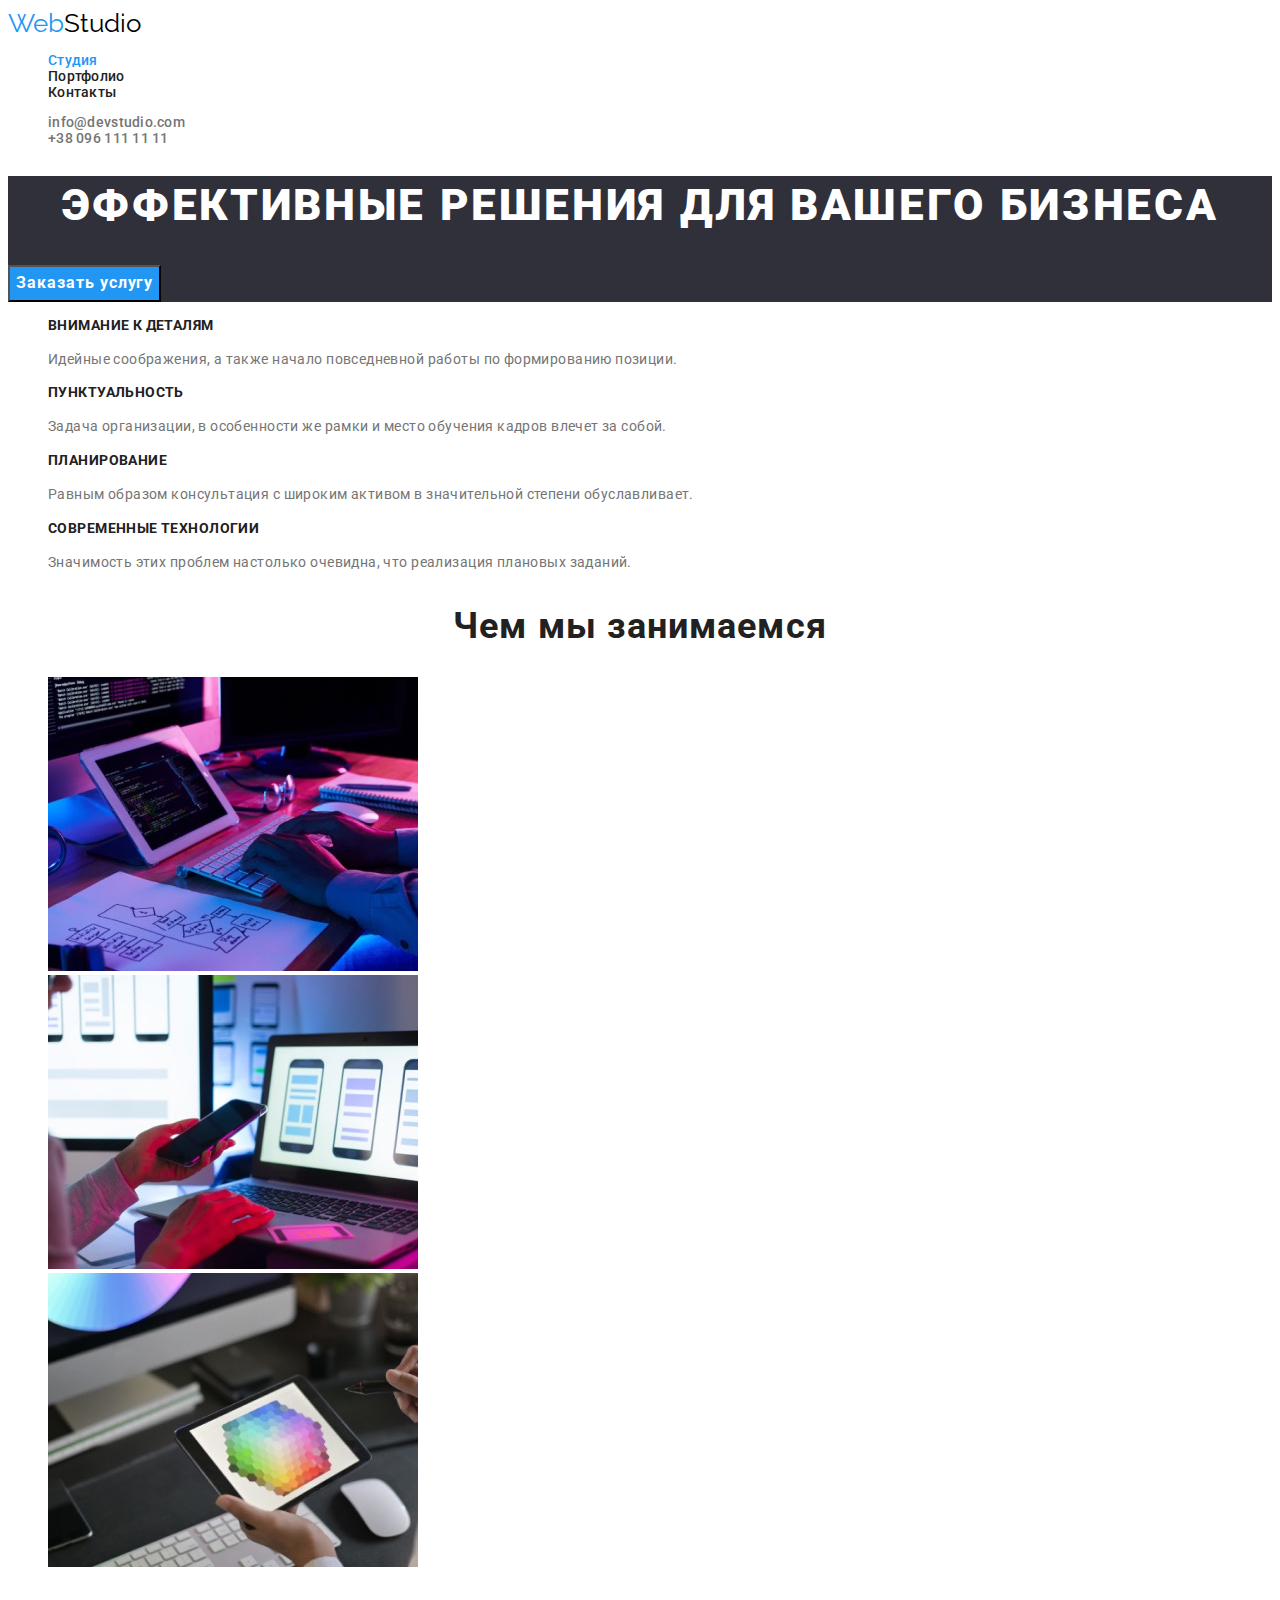
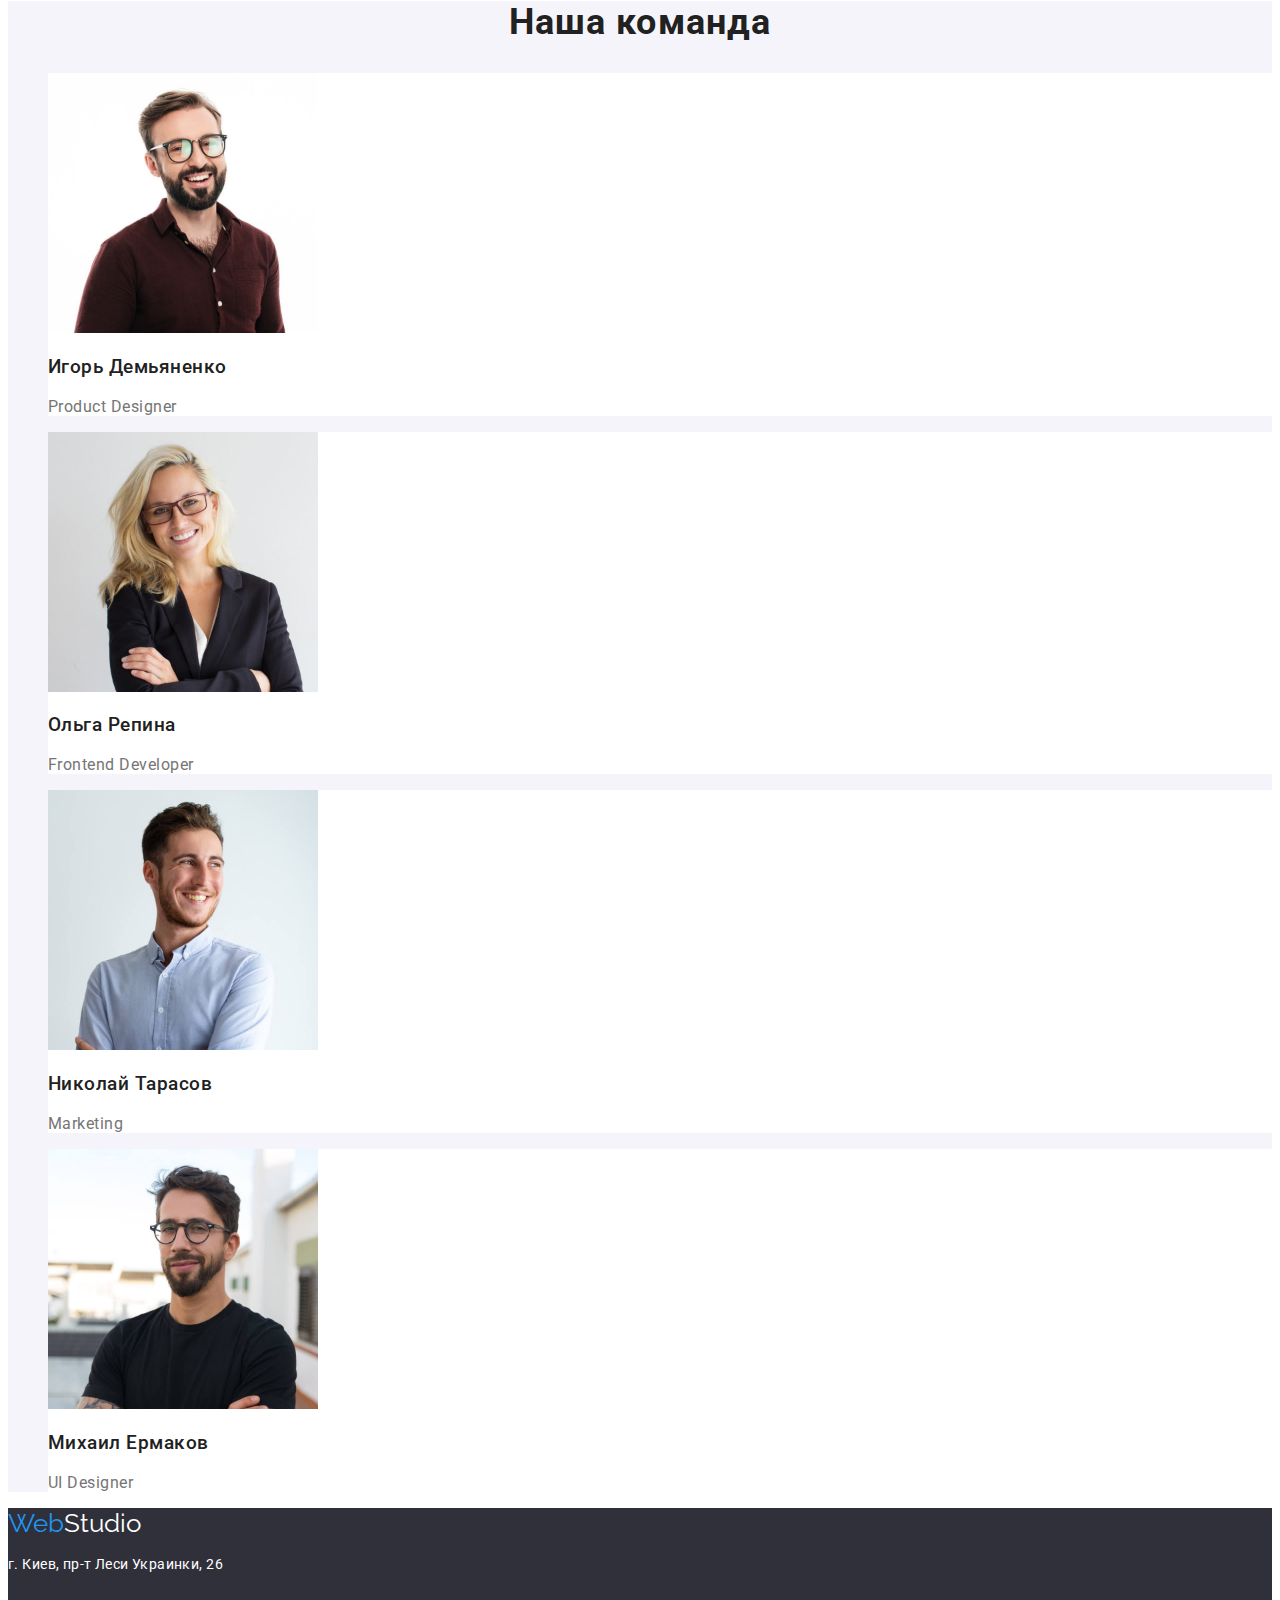
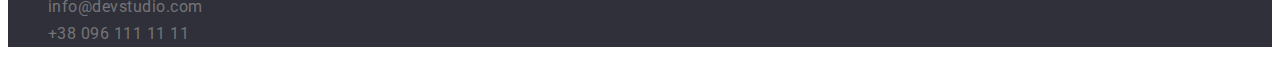
<file: index.html>
<!DOCTYPE html>
<html lang="ru">

<head>
    <meta charset="UTF-8">
    <meta http-equiv="X-UA-Compatible" content="IE=edge">
    <meta name="viewport" content="width=device-width, initial-scale=1.0">
    <title>Веб студия</title>

    <link
        href="https://fonts.googleapis.com/css2?family=Raleway:wght@700&family=Roboto:wght@400;500;700;900&display=swap"
        rel="stylesheet">
    <link rel="stylesheet" href="./CSS/styles.css">
</head>

<body>
    <!--Шапка сайту-->
    <header>
        <nav>
            <a class="logo link" lang="en" href="./index.html"> Web<span class="black-accent">Studio</span></a>
            <ul class="site-nav list">
                <li>
                    <a class="site-nav-item current link" href="">Студия</a>
                </li>
                <li>
                    <a class="site-nav-item link" href="./portfolio.html">Портфолио</a>
                </li>
                <li>
                    <a class="site-nav-item link" href="">Контакты</a>
                </li>
            </ul>
        </nav>
        <ul class="contacts-nav list">
            <li><a class="contacts-nav-item link" lang="en" href="mailto:info@devstudio.com"> info@devstudio.com</a></li>
            <li><a class="contacts-nav-item link" href="tel:+380961111111">+38 096 111 11 11</a></li>
        </ul>
    </header>
    <!--Контент сайту-->
    <main>
        <!--Послуги компанії-->
        <section class="hero-section">
            <h1 class="hero-title">Эффективные решения для вашего бизнеса</h1>
            <button class="hero-btn" type="button">Заказать услугу</button>
        </section>
        <!--Переваги компанії-->
        <section class="benefits-section">
            <h2 class="visually-hidden">Особенности компании</h2>
            <ul class="list">
                <li>
                    <h3 class="benefits-title">Внимание к деталям</h3>
                    <p class="benefits-description">Идейные соображения, а также начало повседневной работы по
                        формированию позиции.</p>
                </li>
                <li>
                    <h3 class="benefits-title">Пунктуальность</h3>
                    <p class="benefits-description">Задача организации, в особенности же рамки и место обучения
                        кадров влечет за собой.</p>
                </li>
                <li>
                    <h3 class="benefits-title">Планирование</h3>
                    <p class="benefits-description">Равным образом консультация с широким активом в значительной
                        степени обуславливает.</p>
                </li>
                <li>
                    <h3 class="benefits-title">Современные технологии</h3>
                    <p class="benefits-description">Значимость этих проблем настолько очевидна, что реализация
                        плановых заданий.</p>
                </li>
            </ul>
        </section>
        <!--Чим займається компанія-->
        <section class="work-section">
            <h2 class="section-title">Чем мы занимаемся</h2>
            <ul class="list">
                <li>
                    <img src="./images/box-1.jpg" alt="разроботка десктопных приложений" width="370" height="294" >
                </li>
                <li>
                    <img src="./images/box-2.jpg" alt="разроботка мобильных приложений" width="370" height="294">
                </li>
                <li>
                    <img src="./images/box-3.jpg" alt="работа дизайнера" width="370" height="294">
                </li>
            </ul>
        </section>
        <!-- Картки членів команди -->
        <section class="representation-section">
            <h2 class="section-title">Наша команда</h2>
            <ul>
                <li class="representation-cards list">
                   
                        <img src="./images/1.jpg"
                            alt="Молодой человек в очках с бородой улыбается. Одет в бордовую рубашку" width="270" height="260">

                        <h3 class="representation-cards-title">Игорь Демьяненко</h3>
                        <p class="representation-cards-subtitle" lang="en">Product Designer</p>
                   
                </li>
                <li class="representation-cards list">
                   
                    <img src="./images/2.jpg" alt="Молодая девушка в очках блондинка с длинными волосами"
                            width="270" height="260">

                    <h3 class="representation-cards-title">Ольга Репина</h3>
                    <p class="representation-cards-subtitle" lang="en">Frontend Developer</p>
                    
                </li>
                <li class="representation-cards list">
                   
                    <img src="./images/3.jpg" alt="Молодой человек брюнет с бородой улыбается. Одет в синюю рубашку"
                            width="270" height="260">

                    <h3 class="representation-cards-title">Николай Тарасов</h3>
                    <p class="representation-cards-subtitle" lang="en">Marketing</p>
                    
                </li>
                <li class="representation-cards list">
                   
                    <img src="./images/4.jpg"
                            alt="Молодой человек в очках с бородой улыбается. Одет в черную футболку" width="270" height="260">

                    <h3 class="representation-cards-title">Михаил Ермаков</h3>
                    <p class="representation-cards-subtitle" lang="en">UI Designer</p>
                   
                </li>
            </ul>
        </section>
    </main>
    <!-- Нижній колонтитул сайту -->
    <footer class="footer-section">
        <a class="logo link" lang="en" href="./index.html"> Web<span class="white-accent">Studio</span></a>
       
        <address class="adress-section">
            <p class="adress-text"> г. Киев, пр-т Леси Украинки, 26</p>
            <ul class="list">
                <li><a class="adress-mail link" lang="en" href="mailto:info@devstudio.com"> info@devstudio.com</a></li>
                <li><a class="adress-phone link" href="tel:+380961111111">+38 096 111 11 11</a></li>
            </ul>
        </address>
    </footer>
</body>

</html>
</file>
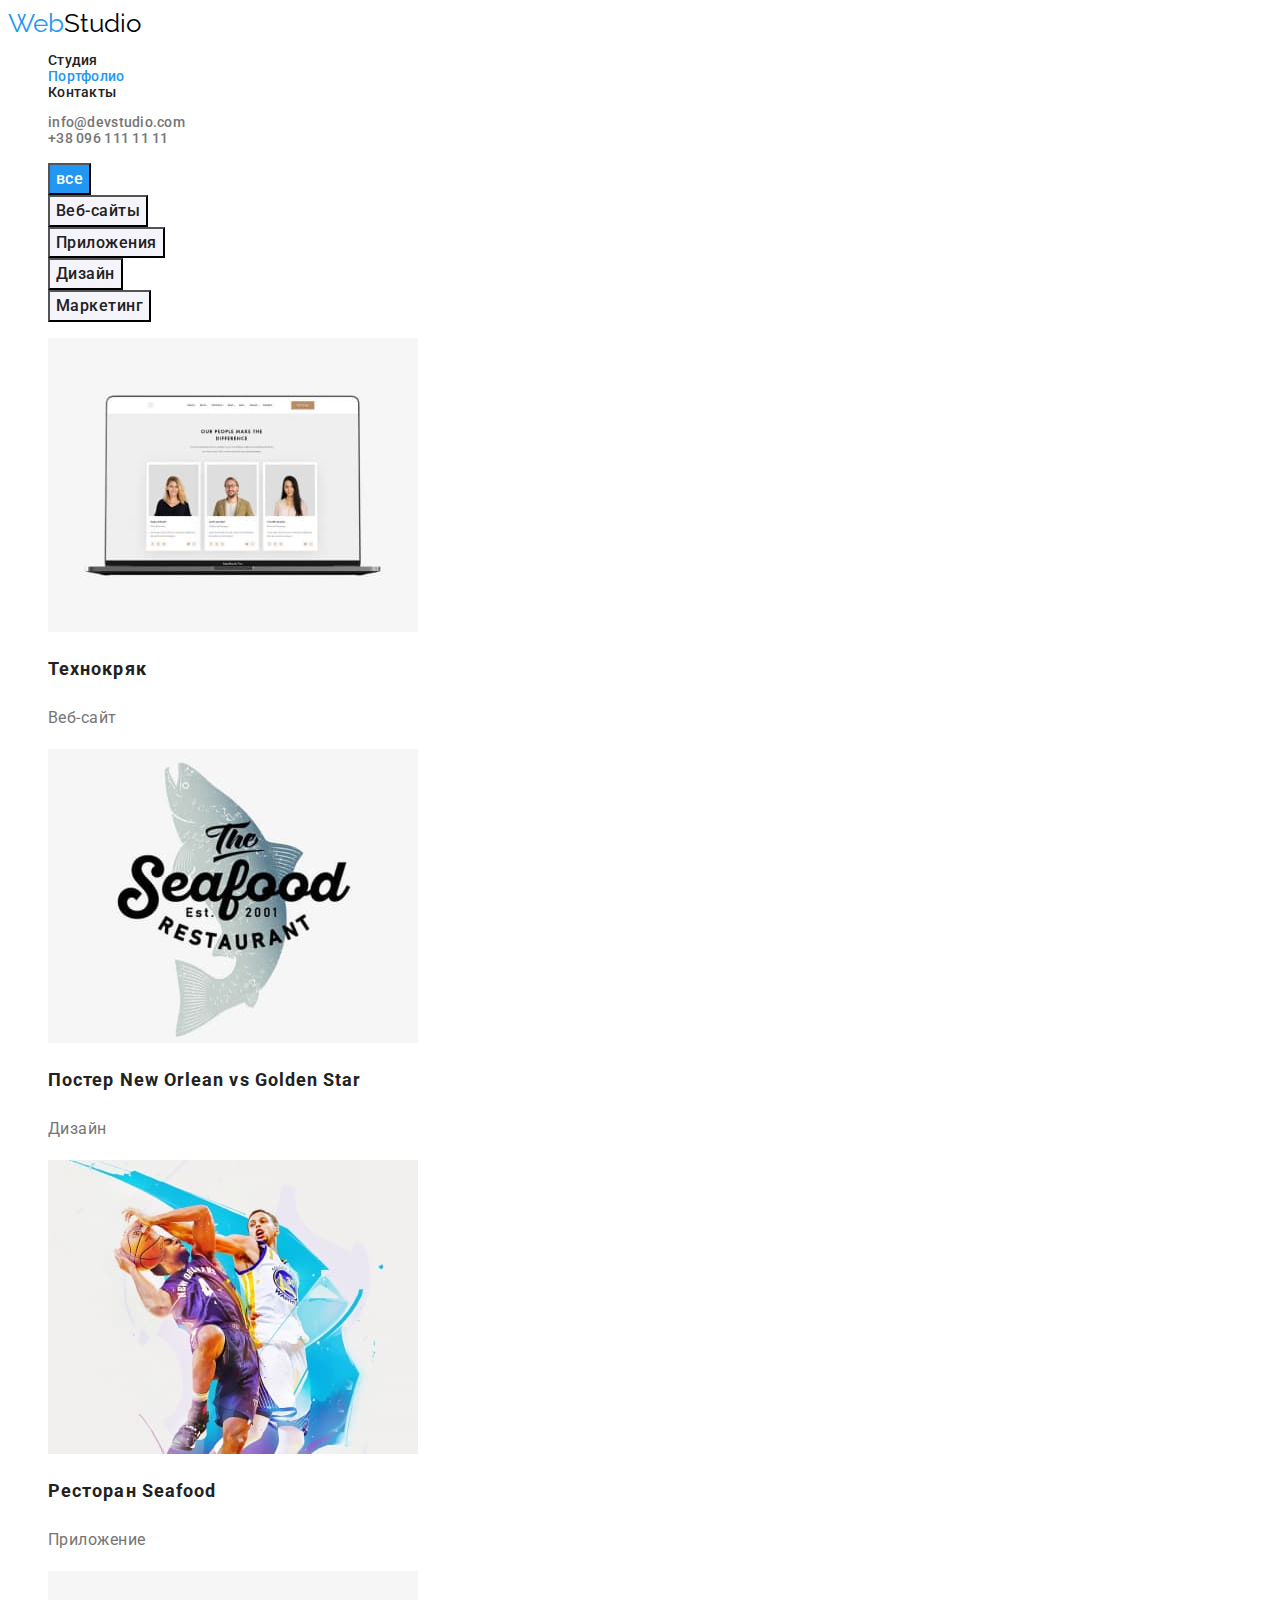
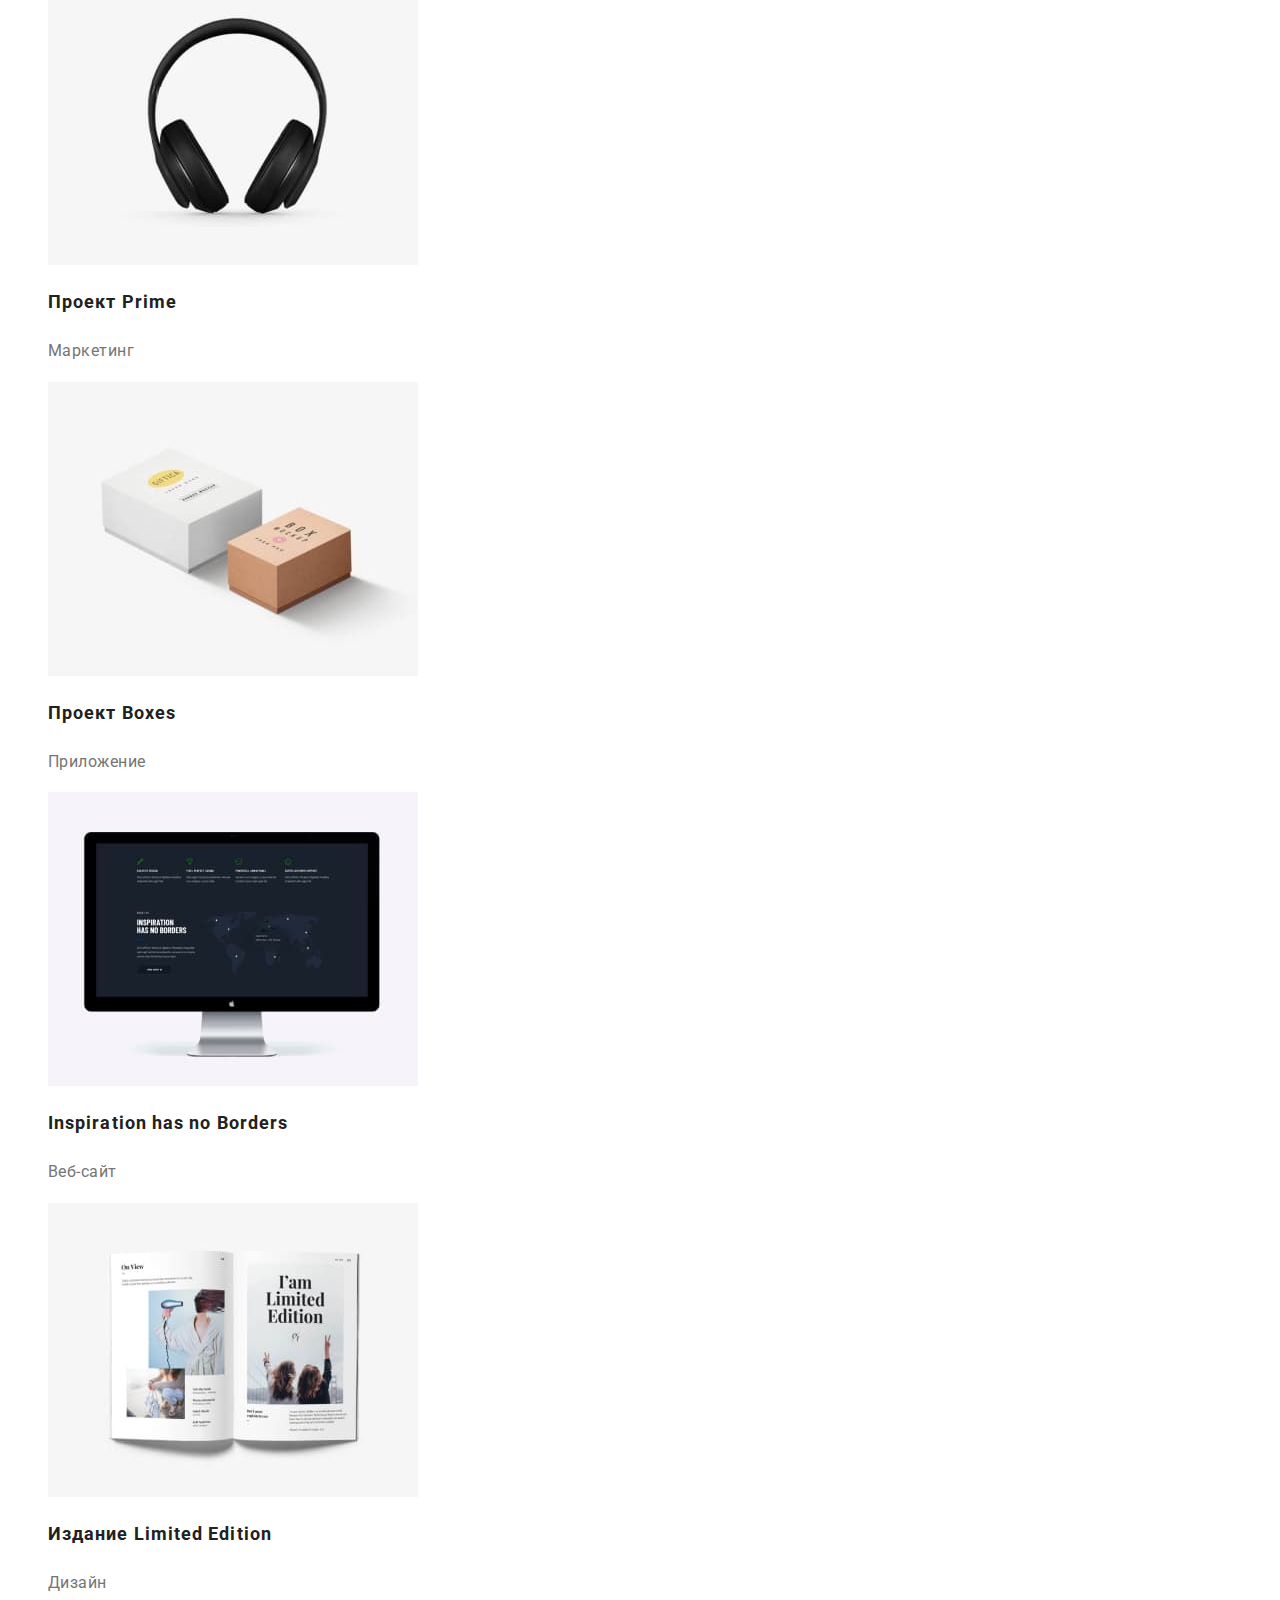
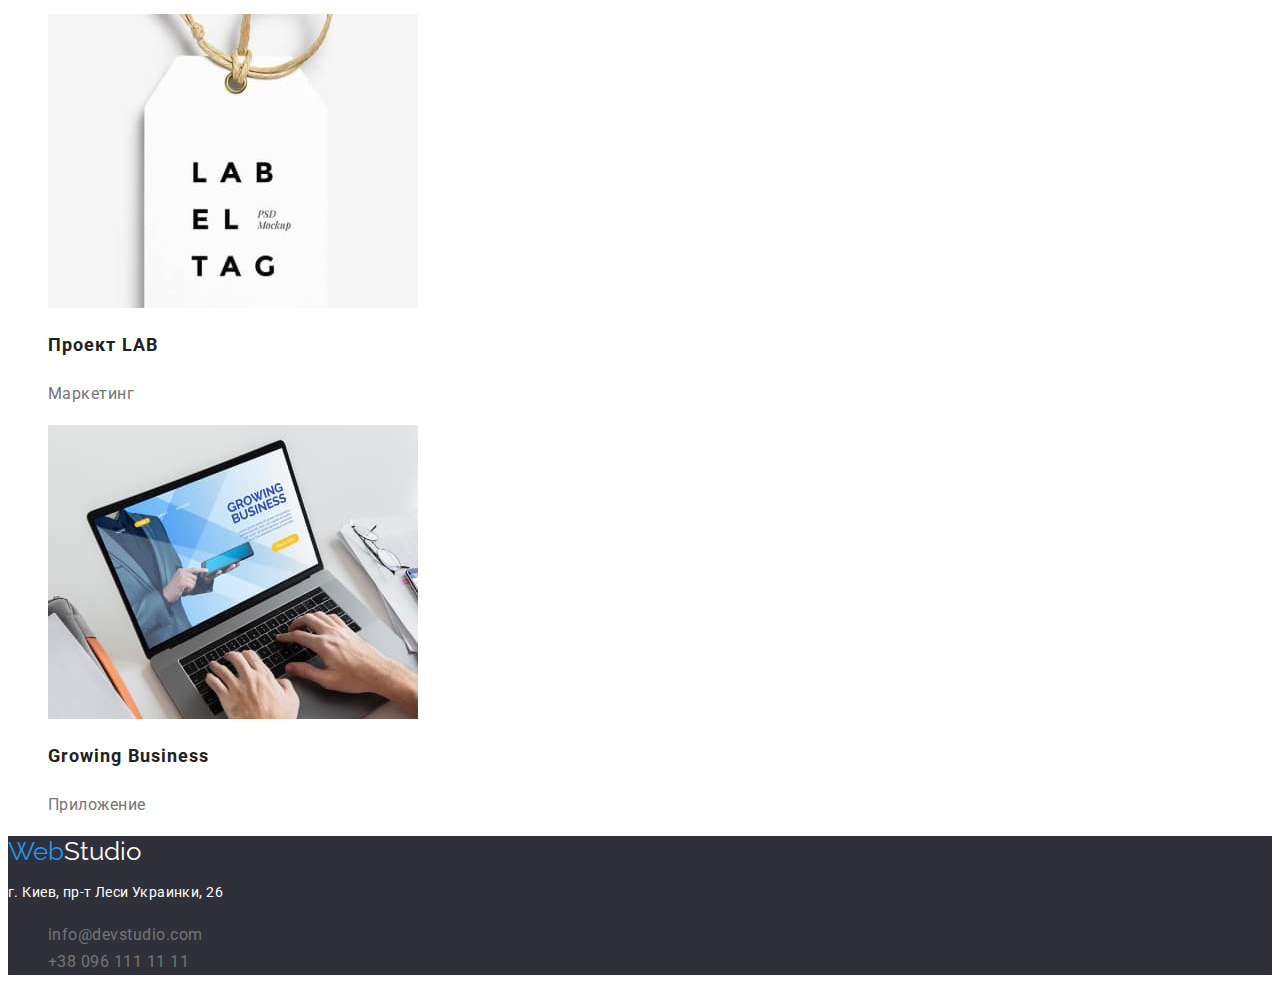
<file: portfolio.html>
<!DOCTYPE html>
<html lang="ru">

<head>
    <meta charset="UTF-8">
    <meta http-equiv="X-UA-Compatible" content="IE=edge">
    <meta name="viewport" content="width=device-width, initial-scale=1.0">
    <title>Portfolio</title>
    <link
        href="https://fonts.googleapis.com/css2?family=Raleway:wght@700&family=Roboto:wght@400;500;700;900&display=swap"
        rel="stylesheet">
    <link rel="stylesheet" href="./CSS/styles.css">
</head>

<body>
    <!--Шапка сайту-->
    <header>
        <nav>
            <a class="logo link" lang="en" href="./index.html"> Web<span class="black-accent">Studio</span></a>
            <ul class="site-nav list">
                <li>
                    <a class="site-nav-item link" href="./index.html">Студия</a>
                </li>
                <li>
                    <a class="site-nav-item current link" href="./portfolio.html">Портфолио</a>
                </li>
                <li>
                    <a class="site-nav-item link" href="">Контакты</a>
                </li>
            </ul>
        </nav>
        <ul class="contacts-nav list">
            <li><a class="contacts-nav-item link" lang="en" href="mailto:info@devstudio.com"> info@devstudio.com</a></li>
            <li><a class="contacts-nav-item link" href="tel:+380961111111">+38 096 111 11 11</a></li>
        </ul>
    </header>
    <!-- Основний контент -->
    <main>
        <section>
            <h1 class="visually-hidden">Нашы роботы</h1>
            <!-- Фільтр -->
            <ul class="list">
                <li><button class="button-item-current" type="button">все</button></li>
                <li><button class="button-item" type="button">Веб-сайты</button></li>
                <li><button class="button-item" type="button">Приложения</button></li>
                <li><button class="button-item" type="button">Дизайн</button></li>
                <li><button class="button-item" type="button">Маркетинг</button></li>
            </ul>
            <!-- Карточки робіт  -->
            <ul class="cards-section list">
                <li>
                    <img src="./images/img-1-1.jpg" alt="Открытый macbook на котором показано страницу веб-сайта"
                        width="370" height="294">
                    <h2 class="cards-section-title">Технокряк</h2>
                    <p class="cards-section-description">Веб-сайт</p>
                </li>
                <li>
                    <img src="./images/img-2-2.jpg" alt="Постер с изображением двух баскетболистов" width="370" height="294">
                    <h2 class="cards-section-title">Постер New Orlean vs Golden Star</h2>
                    <p class="cards-section-description">Дизайн</p>
                </li>
                <li>
                    <img src="./images/img-3-2.jpg"
                        alt="Постер с логотипом на котором изображена рыба и название ресторана" width="370" height="294">
                    <h2 class="cards-section-title">Ресторан Seafood</h2>
                    <p class="cards-section-description">Приложение</p>
                </li>
                <li>
                    <img src="./images/img-4-2.jpg" alt="Картинка беспроводных наушников черного цвета" width="370" height="294">
                    <h2 class="cards-section-title">Проект Prime</h2>
                    <p class="cards-section-description">Маркетинг</p>
                </li>
                <li>
                    <img src="./images/img-5-2.jpg" alt="Две картонных коробки с логотипами компании" width="370" height="294">
                    <h2 class="cards-section-title">Проект Boxes</h2>
                    <p class="cards-section-description">Приложение</p>
                </li>
                <li>
                    <img src="./images/img-6-2.jpg" alt="Монитор от apple на котором показано веб-сайт" width="370" height="294">
                    <h2 class="cards-section-title">Inspiration has no Borders</h2>
                    <p class="cards-section-description">Веб-сайт</p>
                </li>
                <li>
                    <img src="./images/img-7-2.jpg" alt="Открытая книга" width="370" height="294">
                    <h2 class="cards-section-title">Издание Limited Edition</h2>
                    <p class="cards-section-description">Дизайн</p>
                </li>
                <li>
                    <img src="./images/img-8-2.jpg" alt="Белая бирка с лого LAB" width="370" height="294">
                    <h2 class="cards-section-title">Проект LAB</h2>
                    <p class="cards-section-description">Маркетинг</p>
                </li>
                <li>
                    <img src="./images/img-9-2.jpg" alt="Кисти рук мужчины который роботает за macbook" width="370" height="294">
                    <h2 class="cards-section-title">Growing Business</h2>
                    <p class="cards-section-description">Приложение</p>
                </li>
            </ul>
        </section>

    </main>
    <!-- Нижній колонтитул сайту -->
    <footer class="footer-section">
        <a class="logo link" lang="en" href="./index.html"> Web<span class="white-accent">Studio</span></a>
    
        <address class="adress-section">
            <p class="adress-text"> г. Киев, пр-т Леси Украинки, 26</p>
            <ul class="list">
                <li><a class="adress-mail link" lang="en" href="mailto:info@devstudio.com"> info@devstudio.com</a></li>
                <li><a class="adress-phone link" href="tel:+380961111111">+38 096 111 11 11</a></li>
            </ul>
        </address>
    </footer>
</body>

</html>
</file>
<file: CSS/styles.css>
:root {
  --primary-text-color: #757575;
  --secondary-text-color: #212121;
  --accent-text-color: #2196f3;
  --accent-hover-hero-btn: #188ce8;
  --light-color: #fff;
  --dark-color: #000;
  --background-color-section: #f5f4fa;
  --background-color-footer: #2f303a;
}

/* Класи для скидування */
.link {
  text-decoration: none;
}
.list {
  list-style-type: none;
}
.visually-hidden {
  position: absolute;
  width: 1px;
  height: 1px;
  margin: -1px;
  border: 0;
  padding: 0;

  white-space: nowrap;
  clip-path: inset(100%);
  clip: rect(0 0 0 0);
  overflow: hidden;
}

body {
  color: var(--primary-text-color);
  background-color: var(--light-color);

  font-family: Roboto, sans-serif;
  font-weight: 400;
}
/* Логотип */
.logo {
  color: var(--accent-text-color);

  font-family: Raleway, sans-serif;
  font-weight: 700px;
  font-size: 26px;
  line-height: 1.19;
}
.black-accent {
  color: var(--dark-color);
}
.white-accent {
  color: var(--light-color);
}

/* Навигация сайту */
.site-nav,
.contacts-nav {
  font-weight: 500;
  font-size: 14px;
  line-height: 1.14;
  letter-spacing: 0.02em;
}
.site-nav-item {
  color: var(--secondary-text-color);
}
.current {
  color: var(--accent-text-color);
}

.site-nav-item:hover,
.site-nav-item:focus {
  color: var(--accent-text-color);
}
/* Секция контактів */
.contacts-nav-item {
  color: inherit;
}
.contacts-nav-item:hover,
.contacts-nav-item:focus {
  color: var(--accent-text-color);
}
/* Герой */
.hero-section {
  background-color: var(--background-color-footer);
}
.hero-title {
  color: var(--light-color);

  font-weight: 900;
  font-size: 44px;
  line-height: 1.36;
  text-align: center;
  letter-spacing: 0.06em;
  text-transform: uppercase;
}
.hero-btn {
  color: var(--light-color);
  background-color: var(--accent-text-color);

  font-family: inherit;
  font-weight: 700;
  font-size: 16px;
  line-height: 1.88;
  letter-spacing: 0.06em;

  cursor: pointer;
}
.hero-btn:hover,
.hero-btn:focus {
  background-color: var(--accent-hover-hero-btn);
}
/* Cекція переваг компанії */
.benefits-title {
  color: var(--secondary-text-color);
  font-weight: 700;
  font-size: 14px;
  line-height: 1.14;
  letter-spacing: 0.03em;
  text-transform: uppercase;
}
.benefits-description {
  font-size: 14px;
  line-height: 1.71;
  letter-spacing: 0.03em;
}

/*Чим займається компанія */
.section-title {
  color: var(--secondary-text-color);

  font-weight: 700;
  font-size: 36px;
  line-height: 1.17;
  text-align: center;
  letter-spacing: 0.03em;
}
/*   Представлення команди */
.representation-section {
  background-color: var(--background-color-section);
}
.representation-cards {
  background-color: var(--light-color);
  font-size: 16px;
  line-height: 1.19;
  letter-spacing: 0.03em;
}
.representation-cards-title {
  color: var(--secondary-text-color);
  font-weight: 500;
}
.representation-cards-subtitle {
  color: var(--primary-text-color);
}

/* Футер */
.footer-section {
  background-color: var(--background-color-footer);
}
.adress-section {
  font-style: normal;
}
.adress-text {
  color: var(--light-color);
  font-size: 14px;
  line-height: 1.71;
  letter-spacing: 0.03em;
}
.adress-mail,
.adress-phone {
  color: inherit;
  line-height: 1.71;
  letter-spacing: 0.03em;
}
.adress-mail:focus,
.adress-mail:hover,
.adress-phone:hover,
.adress-phone:focus {
  color: var(--accent-text-color);
}
/* Портфолио */

.button-item {
  background-color: var(--background-color-section);
  color: var(--secondary-text-color);

  font-family: inherit;
  font-weight: 500;
  font-size: 16px;
  line-height: 1.62;
  text-align: center;
  letter-spacing: 0.03em;

  cursor: pointer;
}
.button-item-current {
  background-color: var(--accent-text-color);
  color: var(--light-color);

  font-family: inherit;
  font-weight: 500;
  font-size: 16px;
  line-height: 1.62;
  text-align: center;
  letter-spacing: 0.03em;

  cursor: pointer;
}
.button-item:hover,
.button-item:focus {
  background-color: var(--accent-text-color);
  color: var(--light-color);
}

.cards-section-title {
  color: var(--secondary-text-color);

  font-weight: 700;
  font-size: 18px;
  line-height: 2;
  letter-spacing: 0.06em;
}
.cards-section-description {
  font-size: 16px;
  line-height: 1.87;
  letter-spacing: 0.03em;
}
</file>
